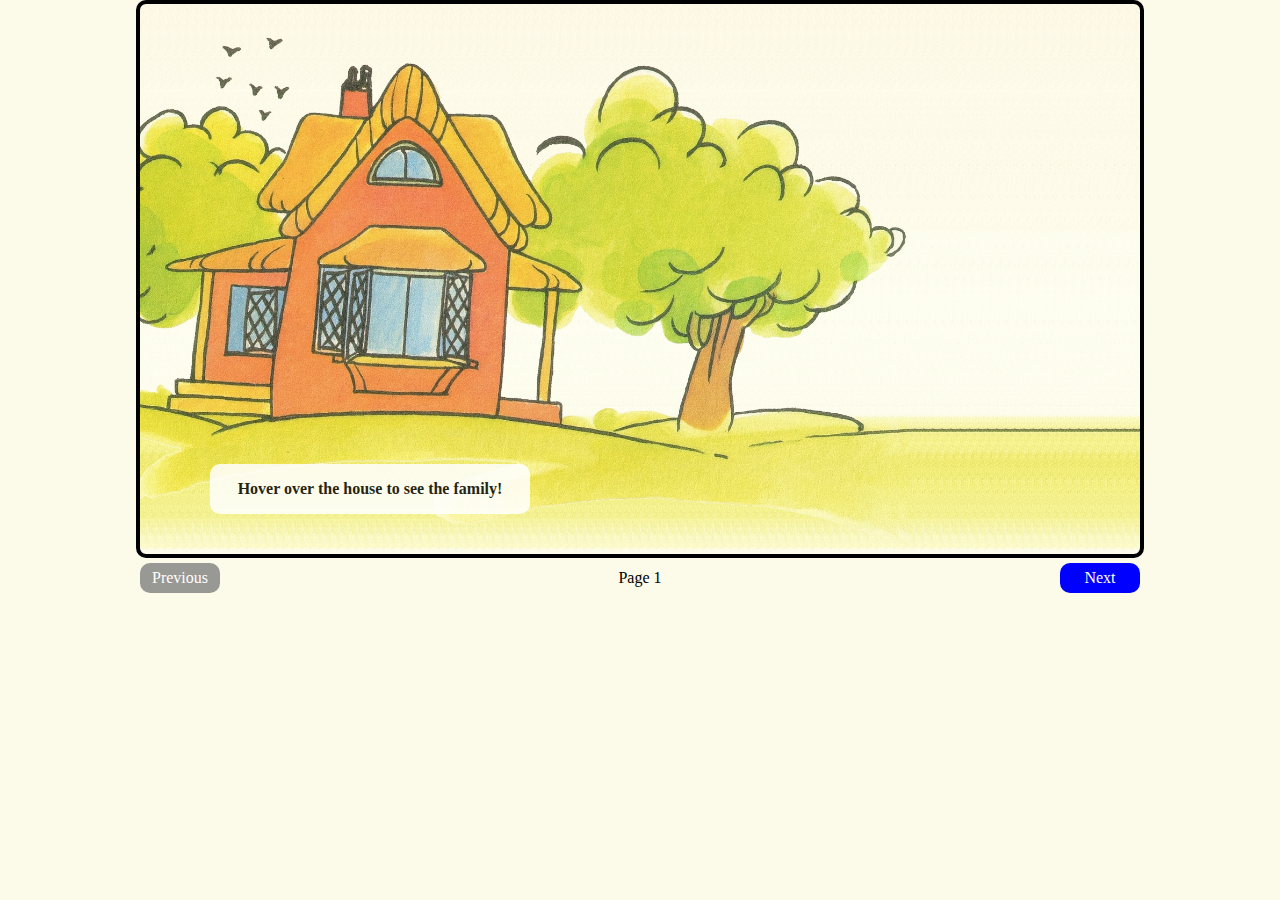
<file: index.html>
<!DOCTYPE html>
<html lang="en">
<head>
    <meta charset="UTF-8">
    <meta name="viewport" content="width=device-width, initial-scale=1.0">
    <title>Document</title>
    <link rel="stylesheet"
    href="story.css"
    type="text/css">
</head>
<body>
  <div class="page page1">
    <img src="house2.png" id="pg1house">
    <img src="house5.png" id="pg1house_full">
    <div id="pg1title">The Big Family in the Little House</div>
    <div id="pg1text">Hover over the house to see the family!</div>
 </div>
  <div class="navigation">
    <div class="button_disabled">Previous</div>
    <span class="pgcount">Page 1</span>
    <a href="page2.html" class="button">Next</a>
  </div>

</body>
</html>
</file>
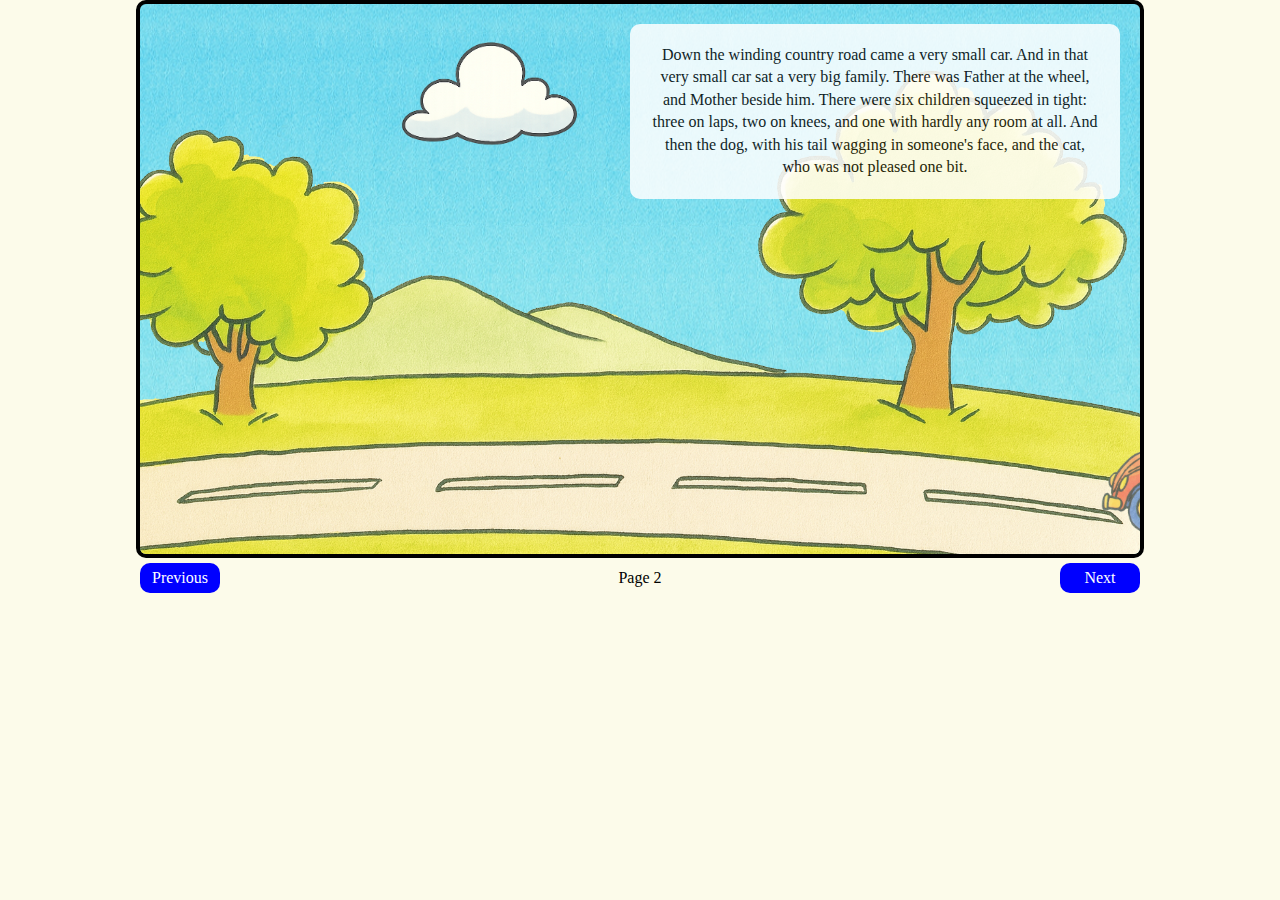
<file: page2.html>
<!DOCTYPE html>
<html lang="en">
<head>
    <meta charset="UTF-8">
    <meta name="viewport" content="width=device-width, initial-scale=1.0">
    <title>Document</title>
    <link rel="stylesheet"
    href="story.css"
    type="text/css">
</head>
<body>
    <div class="page page2">
        <img src="road.png" id="pg2road">
        <img src="car.png" id="pg2car">
        <img src="cloud3.png" id="pg2cloud">
        <img src="animals-birds.png" id="pg2birds">
        <div id="pg2text">
Down the winding country road came a very small car. And in that very small car sat a very big family.
There was Father at the wheel, and Mother beside him. There were six children squeezed in tight: three on laps, two on knees, and one with hardly any room at all. And then the dog, with his tail wagging in someone's face, and the cat, who was not pleased one bit. </div>
        </div>

    <div class="navigation">
        <a href="index.html" class="button">Previous</a>
        <span class="pgcount">Page 2</span>
        <a href="page3.html" class="button">Next</a>
    </div>
</body>
</html>
</file>
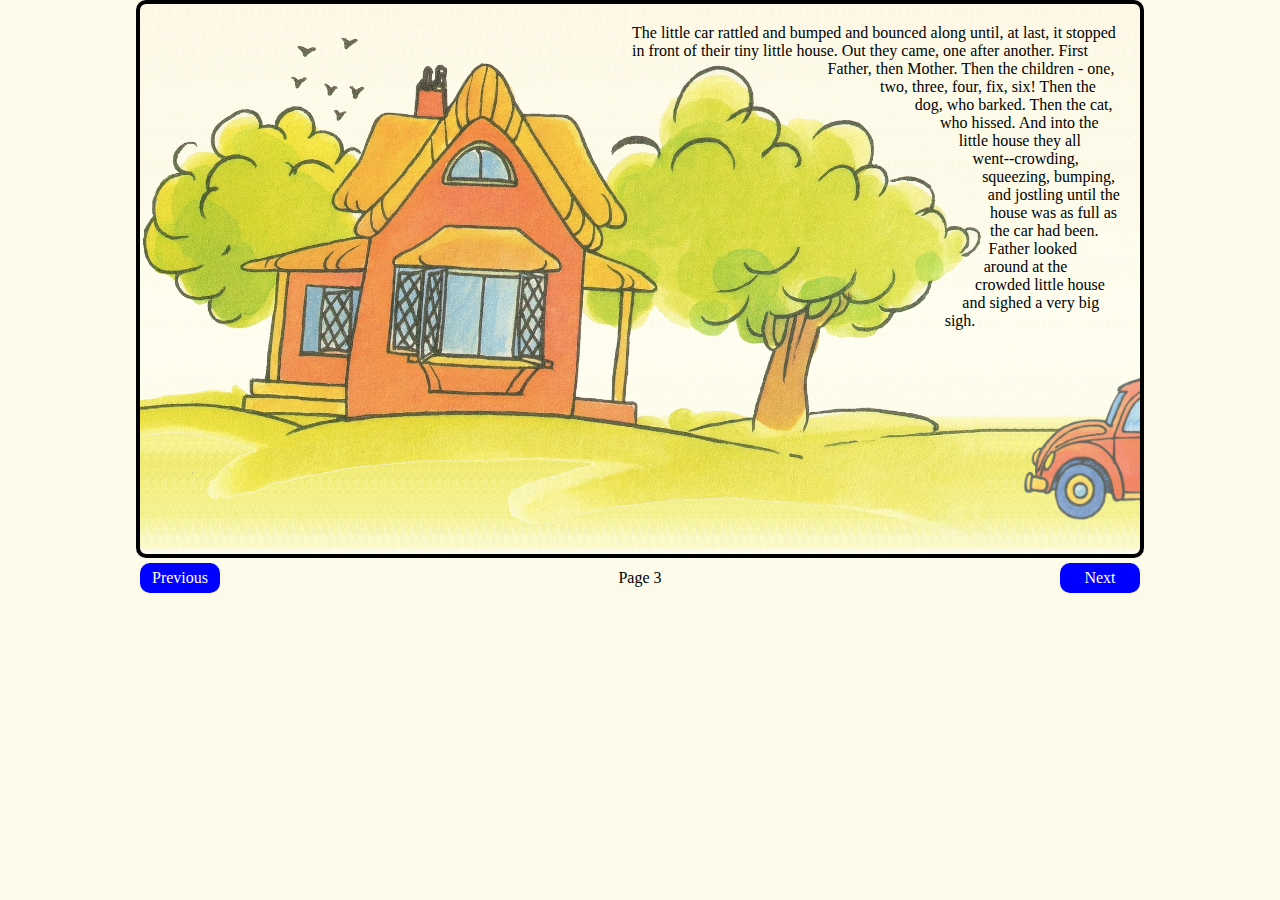
<file: page3.html>
<!DOCTYPE html>
<html lang="en">
<head>
    <meta charset="UTF-8">
    <meta name="viewport" content="width=device-width, initial-scale=1.0">
    <title>Document</title>
    <link rel="stylesheet"
    href="story.css"
    type="text/css">
</head>
<body>
  <div class="page page3">
    <div id="pg3wrapper">
      <div id="pg3tree_outline"></div>
      <p id="pg3text">The little car rattled and bumped and bounced along until, at last, it stopped in front of their tiny little house.
Out they came, one after another. First Father, then Mother. Then the children - one, two, three, four, fix, six! Then the dog, who barked. Then the cat, who hissed.
And into the little house they all went--crowding, squeezing, bumping, and jostling until the house was as full as the car had been. Father looked around at the crowded little house and sighed a very big sigh.</p>
    </div>
    <img src="house2.png" id="pg3house">
    <img src="car.png" id="pg3car">
    <img src="car - open door.png" id="pg3car_door">
    <img src="person1a.png" id="pg3person1a">
    <img src="person2.png" id="pg3person2">
    <img src="person3.png" id="pg3person3">
    <img src="person4.png" id="pg3person4">
    <img src="person5.png" id="pg3person5">
    <img src="person6.png" id="pg3person6">
    <img src="person7.png" id="pg3person7">
    <img src="person8.png" id="pg3person8">
    <img src="animals - dog walk2.png" id="pg3dog">
    <img src="animals - cat.png" id="pg3cat">
    <div id="pg3person1a_window" class="pg3window"> <img src="person1a.png" id="pg3img_window_big"> </div>
    <div id="pg3person2b_window" class="pg3window"> <img src="person2b.png" id="pg3img_window_big"> </div>
    <div id="pg3person3b_window" class="pg3window"> <img src="person3b.png" id="pg3img_window_big"> </div>
    <div id="pg3person4b_window" class="pg3window"> <img src="person4b.png" id="pg3img_window_big"> </div>
    <div id="pg3person5b_window" class="pg3window"> <img src="person5b.png" id="pg3img_window_big"> </div>
    <div id="pg3person6b_window" class="pg3window"> <img src="person6b.png" id="pg3img_window_small"> </div>
    <div id="pg3person7b_window" class="pg3window"> <img src="person7b.png" id="pg3img_window_small"> </div>
    <div id="pg3person8b_window" class="pg3window"> <img src="person8b.png" id="pg3img_window_small"> </div>
    <div id="pg3dog_window" class="pg3window"> <img src="animals - dog sad.png" id="pg3img_window_small"> </div>
    <div id="pg3cat_window" class="pg3window"> <img src="animals - cat sad.png" id="pg3img_window_small"> </div>
  </div>
  <div class="navigation">
    <a href="page2.html" class="button">Previous</a>
    <span class="pgcount">Page 3</span>
    <a href="page4.html" class="button">Next</a>
  </div>
</body>
</html>
</file>
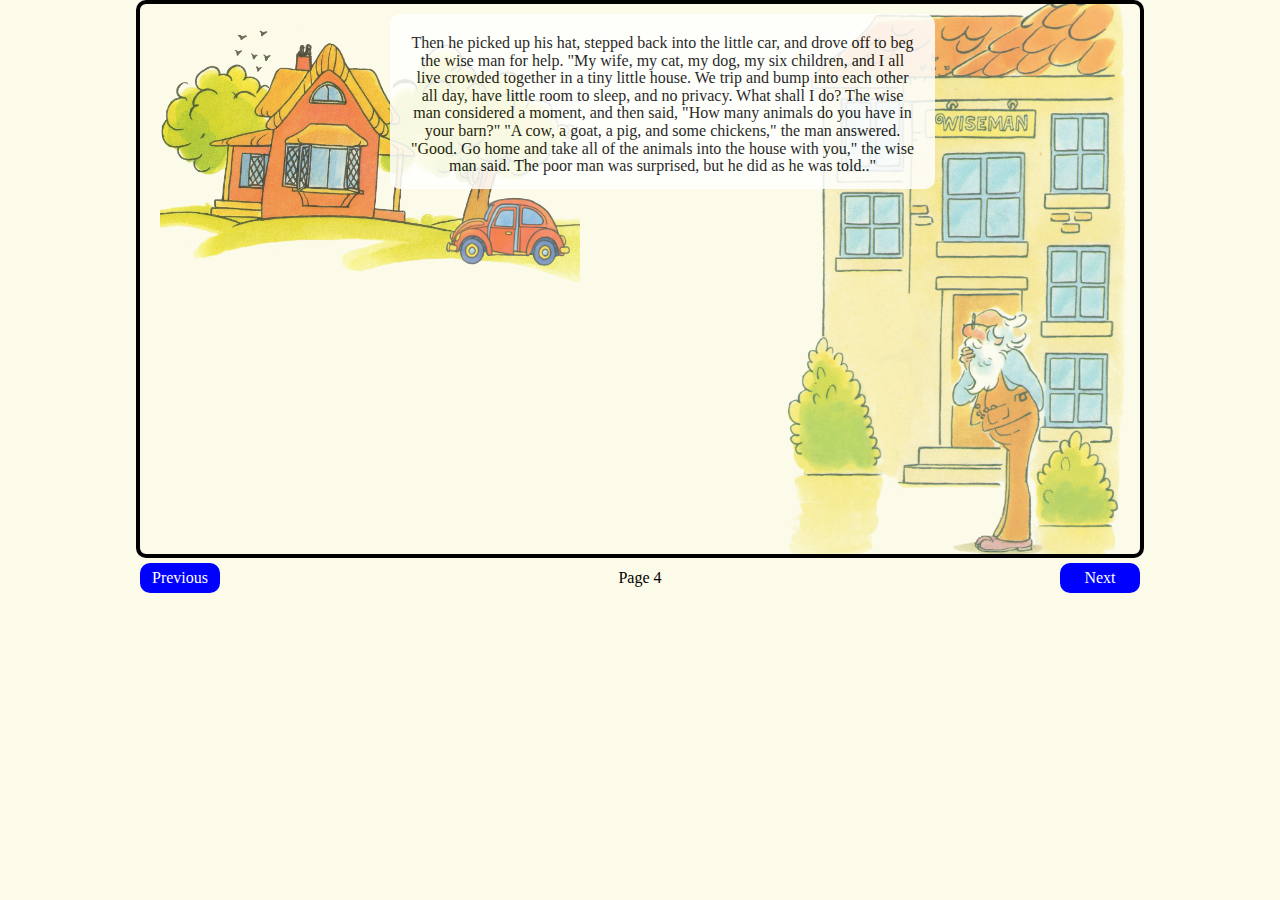
<file: page4.html>
<!DOCTYPE html>
<html lang="en">
<head>
    <meta charset="UTF-8">
    <meta name="viewport" content="width=device-width, initial-scale=1.0">
    <title>Document</title>
    <link rel="stylesheet"
    href="story.css"
    type="text/css">
</head>
<body>
  <div class="page page4">
    <img src="house2.png" id="pg4house">
    <img src="wiseman2.png" id="pg4wiseman">
    <img src="car - open door.png" id="pg4car_door">
    <img src="car.png" id="pg4car">
    <img src="person1a.png" id="pg4person1a">
    <img src="person1a.png" id="pg4person1a_talking">
    <div id="pg4text">
Then he picked up his hat, stepped back into the little car, and drove off to beg the wise man for help.
"My wife, my cat, my dog, my six children, and I all live crowded together in a tiny little house. We trip and bump into each other all day, have little room to sleep, and no privacy. What shall I do?
The wise man considered a moment, and then said, "How many animals do you have in your barn?"
"A cow, a goat, a pig, and some chickens," the man answered.
"Good. Go home and take all of the animals into the house with you," the wise man said.
The poor man was surprised, but he did as he was told.."</div>
    </div>
  </div>

  <div class="navigation">
    <a href="page3.html" class="button">Previous</a>
    <span class="pgcount">Page 4</span>
    <a href="page5.html" class="button">Next</a>
  </div>
</body>
</html>
</file>
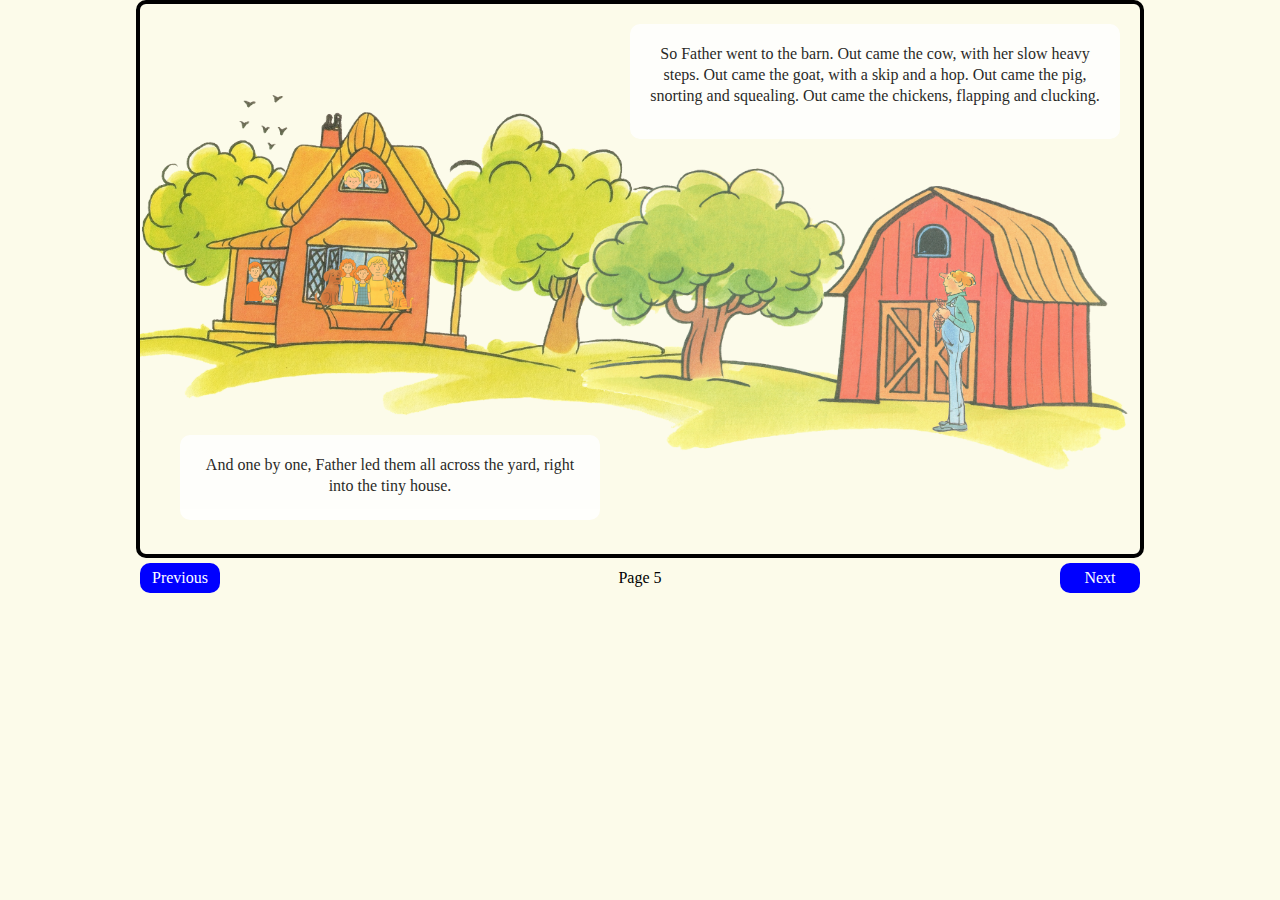
<file: page5.html>
<!DOCTYPE html>
<html lang="en">
<head>
    <meta charset="UTF-8">
    <meta name="viewport" content="width=device-width, initial-scale=1.0">
    <title>Document</title>
    <link rel="stylesheet"
    href="story.css"
    type="text/css">
</head>
<body>
    <div class="page page5">
        <img src="house3.png" id="pg5house">
        <img src="house4.png" id="pg5house_animals">
        <img src="barn2.png" id="pg5barn">
        <img src="barn2_door_open.png" id="pg5barn_open">
        <img src="person1a.png" id="pg5person1a">
        <img src="animals - cow.png" id="pg5cow">
        <img src="animals - goat2.png" id="pg5goat">
        <img src="animals - chicken.png" id="pg5chicken1" class="pg5chicken">
        <img src="animals - pig.png" id="pg5pig">
        <img src="animals - chicken.png" id="pg5chicken2" class="pg5chicken">
        <img src="animals - chicken.png" id="pg5chicken3" class="pg5chicken">
        <img src="animals - chicken.png" id="pg5chicken4" class="pg5chicken">
        <div id="pg5text1" class="text">
So Father went to the barn.
Out came the cow, with her slow heavy steps.
Out came the goat, with a skip and a hop.
Out came the pig, snorting and squealing.
Out came the chickens, flapping and clucking. </div>
    </div>
        <div id="pg5text2" class="text">
And one by one, Father led them all across the yard, 
right into the tiny house. </div>
    </div>
    </div>

    <div class="navigation">
        <a href="page4.html" class="button">Previous</a>
        <span class="pgcount">Page 5</span>
        <a href="page6.html" class="button">Next</a>
    </div>

</body>
</html>
</file>
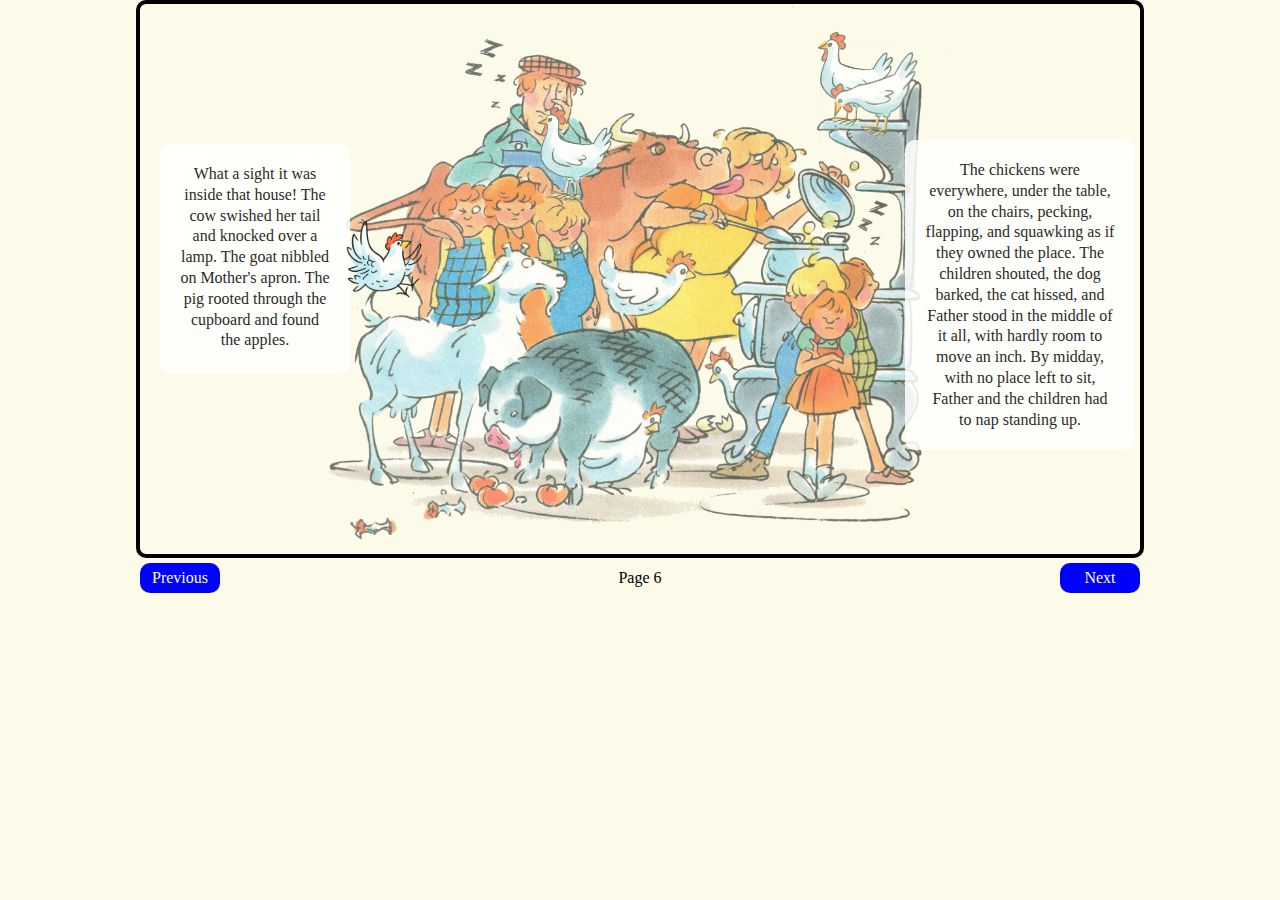
<file: page6.html>
<!DOCTYPE html>
<html lang="en">
<head>
    <meta charset="UTF-8">
    <meta name="viewport" content="width=device-width, initial-scale=1.0">
    <title>Document</title>
    <link rel="stylesheet"
    href="story.css"
    type="text/css">
</head>
<body>
    <div class="page page6">
        <img src="kitchen3.png" id="kitchen">
        <img src="animals-chicken.png" id="pg6chicken1">
        <img src="animals-chicken2.png" id="pg6chicken2">
        <img src="animals-chicken.png" id="pg6chicken3">
        <img src="animals-chicken3.png" id="pg6chicken4">
        <img src="animals-mouse1.png" id="pg6mouse">
        <img src="animals-cat3.png" id="pg6cat">
        <img src="animals-dog4.png" id="pg6dog">
        <div id="pg6text1" class="text">
What a sight it was inside that house!
The cow swished her tail and knocked over a lamp.
The goat nibbled on Mother's apron.
The pig rooted through the cupboard and found the apples.</div>
        </div>
        <div id="pg6text2" class="text">
The chickens were everywhere, under the table, on the chairs, pecking, flapping, and squawking as if they owned the place.
The children shouted, the dog barked, the cat hissed, and Father stood in the middle of it all, with hardly room to move an inch. By midday, with no place left to sit, Father and the children had to nap standing up.
        </div>
  </div>

    <div class="navigation">
        <a href="page5.html" class="button">Previous</a>
        <span class="pgcount">Page 6</span>
        <a href="page7.html" class="button">Next</a>
    </div>

</body>
</html>
</file>
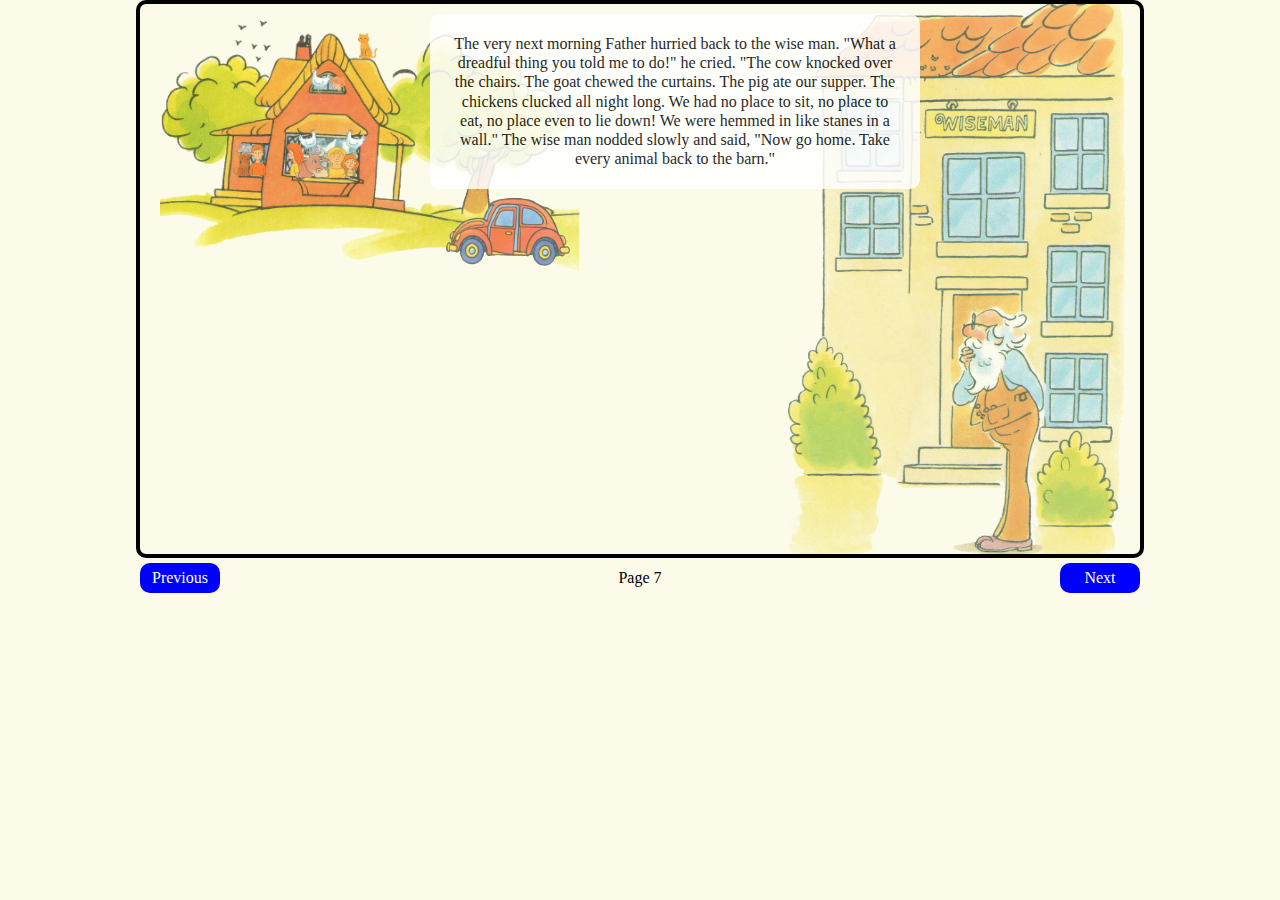
<file: page7.html>
<!DOCTYPE html>
<html lang="en">
<head>
    <meta charset="UTF-8">
    <meta name="viewport" content="width=device-width, initial-scale=1.0">
    <title>Document</title>
    <link rel="stylesheet"
    href="story.css"
    type="text/css">
</head>
<body>
    <div class="page page7">
      <img src="house4.png" id="pg7house">
      <img src="wiseman2.png" id="pg7wiseman">
      <img src="car - open door.png" id="pg7car_door">
      <img src="car.png" id="pg7car">
      <img src="person1a.png" id="pg7person1a">
      <img src="person1a.png" id="pg7person1a_talking">
      <div id="pg7text">
The very next morning Father hurried back to the wise man. "What a dreadful thing you told me to do!" he cried. "The cow knocked over the chairs. The goat chewed the curtains. The pig ate our supper. The chickens clucked all night long. We had no place to sit, no place to eat, no place even to lie down! We were hemmed in like stanes in a wall."
The wise man nodded slowly and said,
"Now go home. Take every animal back to the barn."</div>
      </div>
    </div>

    <div class="navigation">
        <a href="page6.html" class="button">Previous</a>
        <span class="pgcount">Page 7</span>
        <a href="page8.html" class="button">Next</a>
    </div>

</body>
</html>
</file>
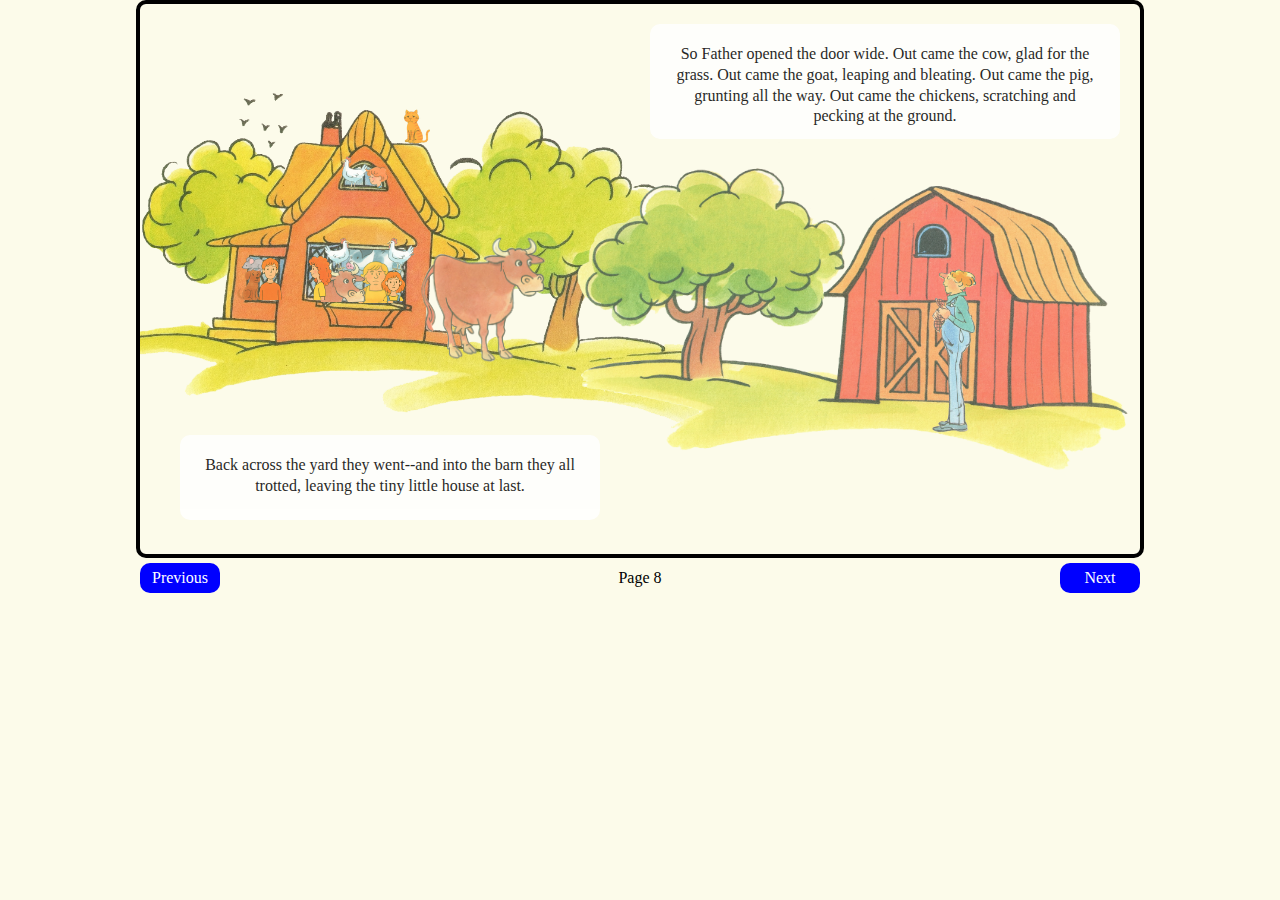
<file: page8.html>
<!DOCTYPE html>
<html lang="en">
<head>
    <meta charset="UTF-8">
    <meta name="viewport" content="width=device-width, initial-scale=1.0">
    <title>Document</title>
    <link rel="stylesheet"
    href="story.css"
    type="text/css">
</head>
<body>
    <div class="page page8">
        <img src="house4.png" id="pg8house_animals">
        <img src="house5.png" id="pg8house">
        <img src="barn2.png" id="pg8barn">
        <img src="barn2_door_open.png" id="pg8barn_open">
        <img src="person1a.png" id="pg8person1a">
        <img src="animals - cow.png" id="pg8cow">
        <img src="animals - goat2.png" id="pg8goat">
        <img src="animals - chicken.png" id="pg8chicken1" class="pg8chicken">
        <img src="animals - pig.png" id="pg8pig">
        <img src="animals - chicken.png" id="pg8chicken2" class="pg8chicken">
        <img src="animals - chicken.png" id="pg8chicken3" class="pg8chicken">
        <img src="animals - chicken.png" id="pg8chicken4" class="pg8chicken">
        <div id="pg8text1" class="text">
So Father opened the door wide.
Out came the cow, glad for the grass.
Out came the goat, leaping and bleating.
Out came the pig, grunting all the way.
Out came the chickens, scratching and pecking at the ground. </div>
        </div>
        <div id="pg8text2" class="text">
Back across the yard they went--and into the barn they all trotted, leaving the tiny little house at last. </div>
        </div>
    </div>

    <div class="navigation">
        <a href="page7.html" class="button">Previous</a>
        <span class="pgcount">Page 8</span>
        <a href="page9.html" class="button">Next</a>
    </div>

</body>
</html>
</file>
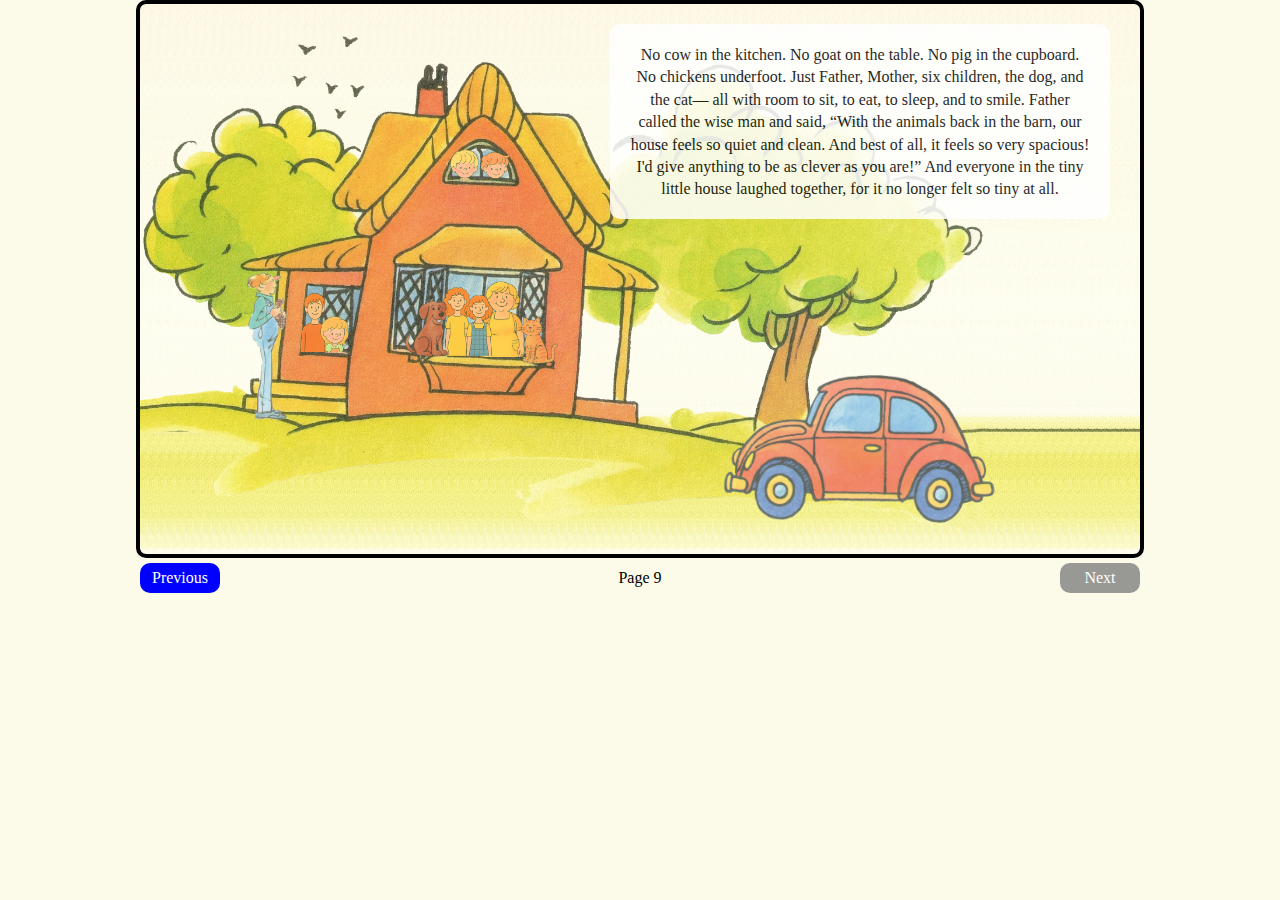
<file: page9.html>
<!DOCTYPE html>
<html lang="en">
<head>
    <meta charset="UTF-8">
    <meta name="viewport" content="width=device-width, initial-scale=1.0">
    <title>Document</title>
    <link rel="stylesheet"
    href="story.css"
    type="text/css">
</head>
<body>
    <div class="page page9">
      <img src="house5.png" id="pg9house">
      <img src="car.png" id="pg9car">
      <img src="cloud3.png" id="pg9cloud">
      <img src="animals-birds.png" id="pg9birds">
      <div id="pg9text">
No cow in the kitchen.  
No goat on the table.  
No pig in the cupboard.  
No chickens underfoot.  
Just Father, Mother, six children, the dog, and the cat—  
all with room to sit, to eat, to sleep, and to smile.  

Father called the wise man and said,  
“With the animals back in the barn, our house feels so quiet and clean.  
And best of all, it feels so very spacious!  
I'd give anything to be as clever as you are!”  
And everyone in the tiny little house laughed together,  
for it no longer felt so tiny at all. </div>
    </div>

    <div class="navigation">
        <a href="page8.html" class="button">Previous</a>
        <span class="pgcount">Page 9</span>
        <div class="button_disabled">Next</div>
    </div>

</body>
</html>
</file>
<file: story.css>
/* -------------------------- OVERALL/NAVIGATION SETUP -------------------------- */
body {
    margin: 0;
    background-color: #fcfbea;
}

.page {
    margin: 0 auto;
    position: relative;
    height: 550px;
    width: 1000px;
    overflow: hidden;
    border: 4px solid black;
    border-radius: 10px;
}

.navigation {
    width: 1000px;
    margin: 0 auto;
    display: flex;
    justify-content: space-between;
    padding: 5px;
}

.button {
    display: block;
    text-decoration: none;
    color: white;
    background-color: blue;
    height: 30px;
    width: 80px;
    text-align: center;
    line-height: 30px;
    border-radius: 10px;
}

.button:hover {
    background-color: rgb(0, 0, 146)}

.button_disabled {
    display: block;
    opacity: .8;
    color: white;
    background-color: grey;
    height: 30px;
    width: 80px;
    text-align: center;
    line-height: 30px;
    border-radius: 10px;
    pointer-events: none;
}

.pgcount {
    line-height: 30px; }


/* -------------------------- PAGE 1 (index.html) -------------------------- */
#pg1title {
    font-weight: bold;
    position: absolute;
    width: 450px;
    height: 300px;
    top: 100px;
    left: 470px;
    z-index: 3;
    background-color: white;
    color: black;
    text-align: center;
    padding: 20px;
    line-height: 1.4;
    border-radius: 10px;
    font-size: 70px;
    opacity: 0;
    animation: pg1title_fadein 3s forwards 0s;
} 

#pg1text {
    font-weight: bold;
    position: absolute;
    width: 280px;
    height: 10px;
    top: 460px;
    left: 70px;
    z-index: 3;
    background-color: white;
    opacity: .85;
    color: black;
    text-align: center;
    padding: 20px;
    line-height: 10px;
    border-radius: 10px;
} 

.page1 {
    background: url("bbb.1c\ -\ background\ tile.png") repeat top left / auto 100%;
}

#pg1house {
    height: 100%;
    position: absolute;
    top: 0px;
    left: -75px;
    z-index: 1;
    opacity:1;
}

/*clip-path to make only house part of image hoverable*/
#pg1house_full {
    height: 100%;
    position: absolute;
    top: 0px;
    left: -75px;
    z-index: 2;
    opacity: 0;
    clip-path: polygon(12% 11%, 62% 11%, 62% 75%, 12% 75%);
}

#pg1house_full:hover {
    opacity: 1; }

@keyframes pg1title_fadein {
    100% {opacity: .85;} }


/* -------------------------- PAGE 2 -------------------------- */
.page2 {
    background: url("sky.png") repeat top left / auto 100%;
}

#pg2text {
    position: absolute;
    width: 450px;
    height: 135px;
    top: 20px;
    left: 490px;
    z-index: 3;
    background-color: white;
    opacity: .85;
    color: black;
    text-align: center;
    padding: 20px;
    line-height: 1.4;
    border-radius: 10px;
} 

#pg2road {
    width: 100%;
    position: absolute;
    top: 0px;
    left: 0px;
    z-index: 2;
}

#pg2car {
    position: absolute;
    top: 380px;
    left: 950px;
    z-index: 3;
    width: 280px;
    animation: pg2drive linear 6s forwards 0s;
}

#pg2cloud {
    position: absolute;
    top: 35px;
    left: 260px;
    z-index: 0;
    width: 180px;
}

#pg2birds {
    position: absolute;
    top: 195px;
    left: 95px;
    width: 90px;
    z-index: 1;
    animation: pg2birds_fly 3s linear forwards 2s;
}

@keyframes pg2drive {
    /* drives across screen--rotate makes it curve with the road*/
    10% {transform: translate(-120px, -10px) rotate(4deg);}
    20% {transform: translate(-240px, -20px) rotate(3deg);}
    30% {transform: translate(-360px, -30px) rotate(30deg);}
    40% {transform: translate(-480px, -40px) rotate(1deg);}
    50% {transform: translate(-600px, -45px) rotate(0deg);}
    60% {transform: translate(-720px, -45px) rotate(-1deg);}
    70% {transform: translate(-840px, -45px) rotate(-2deg);}
    80% {transform: translate(-960px, -40px) rotate(-3deg);}
    90% {transform: translate(-1080px, -35px) rotate(-4deg);}
    100% {transform: translate(-1200px, -30px) rotate(-5deg);}
}

@keyframes pg2birds_fly {
    /* makes birds fly in a zig-zag pattern*/
    20% {transform: translate(100px,-90px);}
    40% {transform: translate(200px, -40px);}
    100% {transform: translate(600px, -300px);} }


/* -------------------------- PAGE 3 -------------------------- */
.page3 {
    background: url("bbb.1c\ -\ background\ tile.png") repeat top left / auto 100%; }

/* wrapps the text so that it can be floated (shape outside) */
#pg3wrapper {
    position: absolute;
    margin: 20px;
    top:0;
    right:0;
    width: 680px;
    z-index: 5;
}

#pg3text {
    position: relative;
    margin-top: 0;
    margin-left: 192px;
}

/* ellipse that shape-outside goes around */
#pg3tree_outline {
    float: left;
    height: 400px;
    width: 550px;
    opacity: .3;
    clip-path: ellipse(50% 40% at 50% 50%);
    shape-outside: ellipse(50% 40% at 50% 50%);
}

#pg3house {
    height: 100%;
    position: absolute;
    top: 0px;
    left: 0px;
    z-index: 1;
}

#pg3car {
    width: 330px;
    position: absolute;
    bottom: -10px;
    right: -200px;
    z-index: 2;
    animation-name: pg3move_car;
    animation-duration: 2s;
    animation-fill-mode: forwards;
}

#pg3car_door {
  position: absolute;
  width: 330px;
  bottom: -10px;
  right: 100px;
  opacity: 0;
  z-index: 3;
  animation-name: fadein;
  animation-duration: .5s;
  animation-delay: 2s;
  animation-fill-mode: forwards;
}

/* FORMAT FOR ANIMATIONS SHORTHAND: name duration timing direction delay*/

#pg3person1a {
    position: absolute;
    height: 220px;
    bottom: 20px;
    right: 250px;
    opacity: 0;
    z-index: 5;

    animation: fadein 1s forwards 2.5s,
        pg3person_move 2s forwards 3.5s,
        fadeout .5s forwards 5.5s;
}

#pg3person2 {
    position: absolute;
    height: 200px;
    bottom: 20px;
    right: 250px;
    opacity: 0;
    z-index: 5;

    animation: fadein 1s forwards 3.8s,
        pg3person_move 2s forwards 4.8s,
        fadeout .5s forwards 6.8s;
}

#pg3person3 {
    position: absolute;
    height: 200px;
    bottom: 20px;
    right: 250px;
    opacity: 0;
    z-index: 5;

    animation: fadein 1s forwards 5.1s,
        pg3person_move 2s forwards 6.1s,
        fadeout .5s forwards 8.1s;
}

#pg3person4 {
    position: absolute;
    height: 210px;
    bottom: 20px;
    right: 250px;
    opacity: 0;
    z-index: 5;

    animation: fadein 1s forwards 6.4s,
        pg3person_move 2s forwards 7.4s,
        fadeout .5s forwards 9.4s;
}

#pg3person5 {
    position: absolute;
    height: 200px;
    bottom: 20px;
    right: 250px;
    opacity: 0;
    z-index: 5;

    animation: fadein 1s forwards 7.7s,
        pg3person_move 2s forwards 8.7s,
        fadeout .5s forwards 10.7s;
}

#pg3person6 {
    position: absolute;
    height: 150px;
    bottom: 20px;
    right: 250px;
    opacity: 0;
    z-index: 5;

    animation: fadein 1s forwards 9s,
        pg3person_move 2s forwards 10s,
        fadeout .5s forwards 12s;
}

#pg3person7 {
    position: absolute;
    height: 130px;
    bottom: 20px;
    right: 250px;
    opacity: 0;
    z-index: 5;

    animation: fadein 1s forwards 10.3s,
        pg3person_move 2s forwards 11.3s,
        fadeout .5s forwards 13.3s;
}

#pg3person8 {
    position: absolute;
    height: 120px;
    bottom: 20px;
    right: 250px;
    opacity: 0;
    z-index: 5;

    animation: fadein 1s forwards 11.6s,
        pg3person_move 2s forwards 12.6s,
        fadeout .5s forwards 14.6s;
}

#pg3dog {
    position: absolute;
    height: 80px;
    bottom: 40px;
    right: 250px;
    opacity: 0;
    z-index: 5;

    animation: fadein 1s forwards 12.9s,
        pg3person_move 2s forwards 13.9s,
        fadeout .5s forwards 15.9s;
}

#pg3cat {
    position: absolute;
    height: 80px;
    bottom: 40px;
    right: 250px;
    opacity: 0;
    z-index: 5;

    animation: fadein 1s forwards 14.2s,
        pg3person_move 2s forwards 15.2s,
        fadeout .5s forwards 17.2s;
}

/*sizes of the people in the windows--big or small*/
#pg3img_window_big {
    height: 150px; }

#pg3img_window_small {
    height: 80px; }

.pg3window {
    position: absolute;
    z-index: 4;
    overflow: hidden;
    opacity: 0;
    transform: rotate(5deg);
}

#pg3person1a_window {
    height: 150px;
    left: 120px;
    top: 270px;
    transform: scaleX(-1);
    animation: fadein .5s forwards 5.2s; 
}

/*clip-path cuts off lower half*/
#pg3person2b_window {
    clip-path: polygon(0% 0%, 100% 0%, 100% 40%, 0% 40%);
    left: 295px;
    top: 290px;
    animation: fadein .5s forwards 7s; 
}

#pg3person3b_window {
    clip-path: polygon(0% 0%, 100% 0%, 100% 40%, 0% 40%);
    left: 340px;
    top: 292px;
    animation: fadein .5s forwards 8.3s;
}

#pg3person4b_window {
    clip-path: polygon(0% 0%, 100% 0%, 100% 40%, 0% 40%);
    left: 310px;
    top: 115px;
    animation: fadein .5s forwards 9.6s;
}

#pg3person5b_window {
    clip-path: polygon(0% 0%, 100% 0%, 100% 30%, 0% 30%);
    left: 335px;
    top: 130px;
    animation: fadein .5s forwards 10.9s;
}


#pg3person6b_window {
    clip-path: polygon(0% 0%, 100% 0%, 100% 40%, 0% 40%);
    left: 330px;
    top: 320px;
    animation: fadein .5s forwards 12.2s;
}

#pg3person7b_window {
    height: 90px;
    left: 165px;
    top: 310px;
    animation: fadein .5s forwards 13.5s;
}

#pg3person8b_window {
    height: 90px;
    left: 444px;
    top: 315px;
    animation: fadein .5s forwards 14.8s;
}

#pg3dog_window {
    height: 90px;
    left: 165px;
    top: 360px;
    animation: fadein .5s forwards 16.1s;
}

#pg3cat_window {
    height: 90px;
    left: 400px;
    top: 360px;
    animation: fadein .5s forwards 17.4s;
}


@keyframes pg3move_car {
    100% {transform: translateX(-300px); } }

@keyframes fadein {
    100% { opacity: 1; } }

@keyframes pg3person_move {
    100% { transform: translate(-330px,-80px);} }

@keyframes fadeout {
    100% { opacity: 0; } }

/* -------------------------- PAGE 4 -------------------------- */
#pg4text {
    position: absolute;
    width: 505px;
    height: 135px;
    top: 10px;
    left: 250px;
    z-index: 3;
    background-color: white;
    opacity: .85;
    color: black;
    text-align: center;
    padding: 20px;
    line-height: 1.1;
    border-radius: 10px;
} 

#pg4house {
    position: absolute;
    top: 10px;
    left: 20px;
    width: 420px;
    z-index: 1;
}

#pg4wiseman {
    position: absolute;
    top: 0px;
    right: 0px;
    height: 550px;
}

#pg4car_door {
    position: absolute;
    top: 180px;
    left: 300px;
    width: 150px;
    z-index: 3;
    opacity: 1;

    animation: fadeout 1s forwards 2s,
    pg4drive 5s forwards 3s,
    fadein 1s forwards 8.5s;
}

#pg4car {
    position:absolute;
    top: 180px;
    left: 300px;
    width: 150px;
    z-index: 2;
    opacity: 1;

    animation: pg4drive 5s linear forwards 3s;
}

#pg4person1a {
    position: absolute;
    top: 120px;
    left: 230px;
    height: 90px;
    z-index: 4;
    opacity: 0;
    transform: scaleX(-1);

    animation: fadein 1s forwards 0s,
        pg4person_move 1s forwards 1s,
        fadeout 1s forwards 2s;
}

#pg4person1a_talking {
    position: absolute;
    z-index: 5;
    top: 275px;
    left: 365px;
    height: 260px;
    transform: scaleX(-1);
    opacity: 0;

    animation: fadein .5s forwards 9.5s,
    pg4person_move2 1.5s forwards 10s;
}

/*from house to car*/
@keyframes pg4person_move {
    100% {transform: translate(120px, 40px);} }

/*moves car in a "Z" like pattern*/
@keyframes pg4drive {
    30% {transform: translate(150px, 0px);}
    60% {transform: translate(-280px, 235px ) scale(2.5);}
    62% {transform: scaleX(-1) translate(280px, 235px ) scale(2.5);}
    100% {transform: scaleX(-1) translate(10px, 235px) scale(2.5);} }

/*gets out of the car*/
@keyframes pg4person_move2 {
    100% {transform: scaleX(-1) translate(-230px);} }


/* -------------------------- PAGE 5 -------------------------- */
.text {
    position: absolute;
    background-color: white;
    opacity: .85;
    color: black;
    text-align: center;
    padding: 20px;
    line-height: 1.4;
    border-radius: 10px;
}

#pg5text1 {
    width: 450px;
    height: 75px;
    top: 20px;
    left: 490px;
    z-index: 3;
}

#pg5text2 {
    width: 380px;
    height: 45px;
    top: 435px;
    left: 180px;
    z-index: 3;
}

#pg5house {
    position: absolute;
    z-index: 0;
    top: 80px;
    left: 0px;
    width: 560px;
}

#pg5house_animals {
    position: absolute;
    z-index: 1;
    top: 80px;
    left: 0px;
    width: 560px;
    opacity: 0;
    animation: fadein 1s forwards 12s;
}

#pg5barn {
    position: absolute;
    z-index: 2;
    top: 130px;
    right: 0px;
    width: 570px;
}

#pg5barn_open {
    position: absolute;
    z-index: 3;
    top: 130px;
    right: 0px;
    width: 570px;
    opacity: 0;
    animation: fadein 1s forwards 1s,
    fadeout 1s forwards 10.5s;
}

#pg5person1a {
    position: absolute;
    top: 260px;
    left: 790px;
    height: 170px;
    z-index: 4;
    animation: pg5person_move1 2s forwards 0s,
    pg5person_move2 2.5s linear forwards 9.5s,
    fadeout 1s forwards 12s;
}

#pg5cow {
    position: absolute;
    top: 280px;
    left: 705px;
    height: 130px;
    z-index: 10;
    opacity: 0;
    animation: fadein .5s forwards 2s,
    pg5animals_move 2.5s linear forwards 2.5s,
    fadeout 1s forwards 5s;
}

#pg5goat {
    position: absolute;
    top: 295px;
    left: 710px;
    height: 115px;
    z-index: 9;
    opacity: 0;
    animation: fadein .5s forwards 3s,
    pg5animals_move 2.5s linear forwards 3.5s,
    fadeout 1s forwards 6s;
}

.pg5chicken {
    position: absolute;
    height: 75px;
    top: 330px;
    left: 710px;
    opacity: 0;
}

#pg5chicken1 {
    z-index: 8;
    animation: fadein .5s forwards 4s,
    pg5animals_move 2.5s linear forwards 4.5s,
    fadeout 1s forwards 7s;
}

#pg5pig {
    position: absolute;
    top: 310px;
    left: 710px;
    height: 100px;
    z-index: 7;
    opacity: 0;
    animation: fadein .5s forwards 5s,
    pg5animals_move 2.5s linear forwards 5.5s,
    fadeout 1s forwards 8s;
}

#pg5chicken2 {
    z-index: 6;
    animation: fadein .5s forwards 6s,
    pg5animals_move 2.5s linear forwards 6.5s,
    fadeout 1s forwards 9s;
}

#pg5chicken3 {
    z-index: 5;
    animation: fadein .5s forwards 7s,
    pg5animals_move 2.5s linear forwards 7.5s,
    fadeout 1s forwards 10s;
}

#pg5chicken4 {
    z-index: 4;
    animation: fadein .5s forwards 8s,
    pg5animals_move 2.5s linear forwards 8.5s,
    fadeout 1s forwards 11s;
}

/*house to barn*/
@keyframes pg5person_move1 {
    100% {transform: translate(65px,35px);} }

@keyframes pg5animals_move {
    50% {transform: translate(-265px,0px);}
    100% {transform: translate(-420px,-60px);} }

/*barn to house*/
@keyframes pg5person_move2 {
    50% {transform: translate(-285px,0px);}
    100% {transform: translate(-480px,-60px);} }


/* -------------------------- PAGE 6 -------------------------- */
#kitchen {
    position: absolute;
    left: 170px;
    height: 550px;
    z-index: 2;
}

/*hopping chicken*/
#pg6chicken1 {
    position: absolute;
    top: 25px;
    left: 670px;
    height: 100px;
    z-index: 3;

    animation: pg6chicken_hop .5s alternate forwards 0s;
    animation-iteration-count: infinite;
}

/*pecking chicken*/
#pg6chicken2 {
    position: absolute;
    top: 40px;
    left: 680px;
    height: 100px;
    z-index: 4;

    animation: pg6chicken_peck .2s alternate forwards 0s;
    animation-iteration-count: infinite;
}

/*bouncing chicken*/
#pg6chicken3 {
    position: absolute;
    top: 100px;
    left: 390px;
    height: 100px;
    z-index: 4;

    animation: pg6chicken_bounce .3s alternate forwards 0s;
    animation-iteration-count: infinite;
}

/*flying chicken*/
#pg6chicken4 {
    position: absolute;
    left: 170px;
    top: 210px;
    height: 100px;
    z-index: 5;
    animation: pg6chicken_fly 3s linear forwards 0s;
    animation-iteration-count: infinite;
}

#pg6mouse {
    position: absolute;
    left: 1050px;
    bottom: 10px;
    height: 25px;
    z-index: 3;
    animation: pg6animals_running 4s linear 0s;
    animation-iteration-count: infinite;
}

#pg6cat {
    position: absolute;
    left: 1050px;
    bottom: 10px;
    height: 65px;
    z-index: 3;
    animation: pg6animals_running 4s linear .25s;
    animation-iteration-count: infinite;
}

#pg6dog {
    position: absolute;
    left: 1050px;
    bottom: 10px;
    height: 85px;
    z-index: 3;
    animation: pg6animals_running 4s linear .5s;
    animation-iteration-count: infinite;
}

.text {
    position: absolute;
    background-color: white;
    opacity: .85;
    color: black;
    text-align: center;
    padding: 20px;
    line-height: 1.3;
    border-radius: 10px;
}

#pg6text1 {
    width: 150px;
    height: 190px;
    top: 140px;
    left: 20px;
    z-index: 3;
}

#pg6text2 {
    width: 190px;
    height: 270px;
    top: 140px;
    right: 145px;
    z-index: 3;
}

@keyframes pg6chicken_hop {
    100% {transform: translate(0px,-20px);} }

@keyframes pg6chicken_peck {
    100% {transform: rotate(10deg);} }

@keyframes pg6chicken_bounce {
    100% {transform: rotate(6deg);} }

@keyframes pg6chicken_fly {
    19%  { transform: translate(120px, -120px); }
    20%  { transform: translate(120px, -120px) rotateY(180deg); }
    39%  { transform: translate(80px, -215px) rotateY(180deg); }
    40%  { transform: translate(80px, -215px); }
    59%  { transform: translate(-30px, -190px); }
    60%  { transform: translate(-30px, -190px) rotateY(180deg); }
    79%  { transform: translate(-45px, -110px) rotateY(180deg); }
    80%  { transform: translate(-45px, -110px); }
    99%  { transform: translate(0px, 0px); }
    100% { transform: translate(0px, 0px) rotateY(180deg); }
}

@keyframes pg6animals_running {
    0%   { transform: translate(0px, 0px); }
    45%  { transform: translate(-1200px, 0px); }
    50%  { transform: translate(-1200px, -130px) scaleX(-1); z-index: 1; }
    95%  { transform: translate(0px, -130px) scaleX(-1); z-index: 1; }
    100% { transform: translate(0px, 0px); }
}


/* -------------------------- PAGE 7 -------------------------- */
#pg7text {
    position: absolute;
    width: 450px;
    height: 135px;
    top: 10px;
    left: 290px;
    z-index: 3;
    background-color: white;
    opacity: .85;
    color: black;
    text-align: center;
    padding: 20px;
    line-height: 1.2;
    border-radius: 10px;
} 

#pg7house {
    position: absolute;
    top: 10px;
    left: 20px;
    width: 420px;
    z-index: 1;
}

#pg7wiseman {
    position: absolute;
    top: 0px;
    right: 0px;
    height: 550px;
}

#pg7car_door {
    position: absolute;
    top: 180px;
    left: 300px;
    width: 150px;
    z-index: 3;
    opacity: 1;

    animation: fadeout 1s forwards 2s,
    pg7drive 5s forwards 3s,
    fadein 1s forwards 8.5s;
}

#pg7car {
    position:absolute;
    top: 180px;
    left: 300px;
    width: 150px;
    z-index: 2;
    opacity: 1;
    animation: pg7drive 5s linear forwards 3s;
}

#pg7person1a {
    position: absolute;
    top: 120px;
    left: 230px;
    height: 90px;
    z-index: 4;
    opacity: 0;
    transform: scaleX(-1);

    animation: fadein 1s forwards 0s,
        pg7person_move 1s forwards 1s,
        fadeout 1s forwards 2s;
}

#pg7person1a_talking {
    position: absolute;
    z-index: 5;
    top: 275px;
    left: 365px;
    height: 260px;
    transform: scaleX(-1);
    opacity: 0;
    animation: fadein .5s forwards 9.5s,
    pg7person_move2 1.5s forwards 10s;
}

@keyframes pg7person_move {
    100% {transform: translate(120px, 40px);} }

@keyframes pg7drive {
    30% {transform: translate(150px, 0px);}
    60% {transform: translate(-280px, 235px ) scale(2.5);}
    62% {transform: scaleX(-1) translate(280px, 235px ) scale(2.5);}
    100% {transform: scaleX(-1) translate(10px, 235px) scale(2.5);} }

@keyframes pg7person_move2 {
    100% {transform: scaleX(-1) translate(-230px);} }


/* -------------------------- PAGE 8 -------------------------- */
#pg8text1 {
    width: 430px;
    height: 75px;
    top: 20px;
    left: 510px;
    z-index: 3;
}

#pg8text2 {
    width: 380px;
    height: 45px;
    top: 435px;
    left: 180px;
    z-index: 3;
}

#pg8house {
    position: absolute;
    z-index: 1;
    top: 65px;
    left: 0px;
    width: 560px;
    opacity: 0;
    animation: fadein 1s forwards 12s;
}

#pg8house_animals {
    position: absolute;
    z-index: 0;
    top: 80px;
    left: 0px;
    width: 560px;
}

#pg8barn {
    position: absolute;
    z-index: 2;
    top: 130px;
    right: 0px;
    width: 570px;
}

#pg8barn_open {
    position: absolute;
    z-index: 3;
    top: 130px;
    right: 0px;
    width: 570px;
    opacity: 0;
    animation: fadein 1s forwards 1s,
    fadeout 1s forwards 12s;
}

#pg8person1a {
    position: absolute;
    top: 260px;
    left: 790px;
    height: 170px;
    z-index: 12;
    animation: pg8person_move1 2s forwards 0s,
    pg8person_move2 2.5s linear forwards 9.5s,
    fadeout 1s forwards 12s;
}

#pg8cow {
    position: absolute;
    top: 230px;
    left: 280px;
    height: 130px;
    z-index: 10;
    opacity: 1;
    transform: scaleX(-1);
    animation: fadein .5s forwards 2s,
    pg8animals_move 2.5s linear forwards 2.5s,
    fadeout 1s forwards 5s;
}

#pg8goat {
    position: absolute;
    top: 230px;
    left: 280px;
    height: 115px;
    z-index: 9;
    opacity: 0;
    transform: scaleX(-1);
    animation: fadein .5s forwards 3s,
    pg8animals_move 2.5s linear forwards 3.5s,
    fadeout 1s forwards 6s;
}

.pg8chicken {
    position: absolute;
    height: 75px;
    top: 280px;
    left: 320px;
    opacity: 0;
    transform: scaleX(-1);
}

#pg8chicken1 {
    z-index: 8;
    animation: fadein .5s forwards 4s,
    pg8animals_move 2.5s linear forwards 4.5s,
    fadeout 1s forwards 7s;
}

#pg8pig {
    position: absolute;
    top: 260px;
    left: 280px;
    height: 100px;
    z-index: 7;
    opacity: 0;
    transform: scaleX(-1);
    animation: fadein .5s forwards 5s,
    pg8animals_move 2.5s linear forwards 5.5s,
    fadeout 1s forwards 8s;
}

#pg8chicken2 {
    z-index: 6;
    animation: fadein .5s forwards 6s,
    pg8animals_move 2.5s linear forwards 6.5s,
    fadeout 1s forwards 9s;
}

#pg8chicken3 {
    z-index: 5;
    animation: fadein .5s forwards 7s,
    pg8animals_move 2.5s linear forwards 7.5s,
    fadeout 1s forwards 10s;
}

#pg8chicken4 {
    z-index: 4;
    animation: fadein .5s forwards 8s,
    pg8animals_move 2.5s linear forwards 8.5s,
    fadeout 1s forwards 11s;
}

/*house to barn*/
@keyframes pg8person_move1 {
    100% {transform: translate(65px,35px);} }

@keyframes pg8animals_move {
    50% {transform: scaleX(-1) translate(-180px, 50px);}
    100% {transform: scaleX(-1) translate(-390px, 50px);} }

/*barn to house*/
@keyframes pg8person_move2 {
    50% {transform: translate(-285px,0px);}
    100% {transform: translate(-480px,-60px);} }


/* -------------------------- PAGE 9 -------------------------- */
#pg9text {
    position: absolute;
    width: 460px;
    height: 155px;
    top: 20px;
    left: 470px;
    z-index: 3;
    background-color: white;
    opacity: .85;
    color: black;
    text-align: center;
    padding: 20px;
    line-height: 1.4;
    border-radius: 10px;
} 

.page9 {
    background: url("bbb.1c\ -\ background\ tile.png") repeat top left / auto 100%;
}

#pg9house {
    height: 100%;
    position: absolute;
    top: 0px;
    left: 0px;
    z-index: 1;
}

#pg9car {
    width: 330px;
    position: absolute;
    bottom: -10px;
    right: 100px;
    z-index: 2;
}

#pg9cloud {
    width: 200px;
    position: absolute;
    top: 190px;
    left: 1050px;
    z-index: 0;
    animation: pg6cloud_move 20s linear 0s;
    animation-iteration-count: infinite;
}

#pg9birds {
    position: absolute;
    top: 195px;
    left: 595px;
    width: 90px;
    z-index: 0;
    animation: pg9birds_fly 3s linear alternate 2s;
    animation-iteration-count: infinite;
}

@keyframes pg6cloud_move {
    45%  { transform: translate(-1400px, 0px); }
    50%  { transform: translate(-1400px, -170px); }
    95%  { transform: translate(0px, -170px);}
    100% { transform: translate(0px, 0px); }
}

@keyframes pg9birds_fly {
    20% {transform: translate(100px,-90px);}
    40% {transform: translate(200px, -40px);}
    100% {transform: translate(600px, -300px);}
}
</file>
